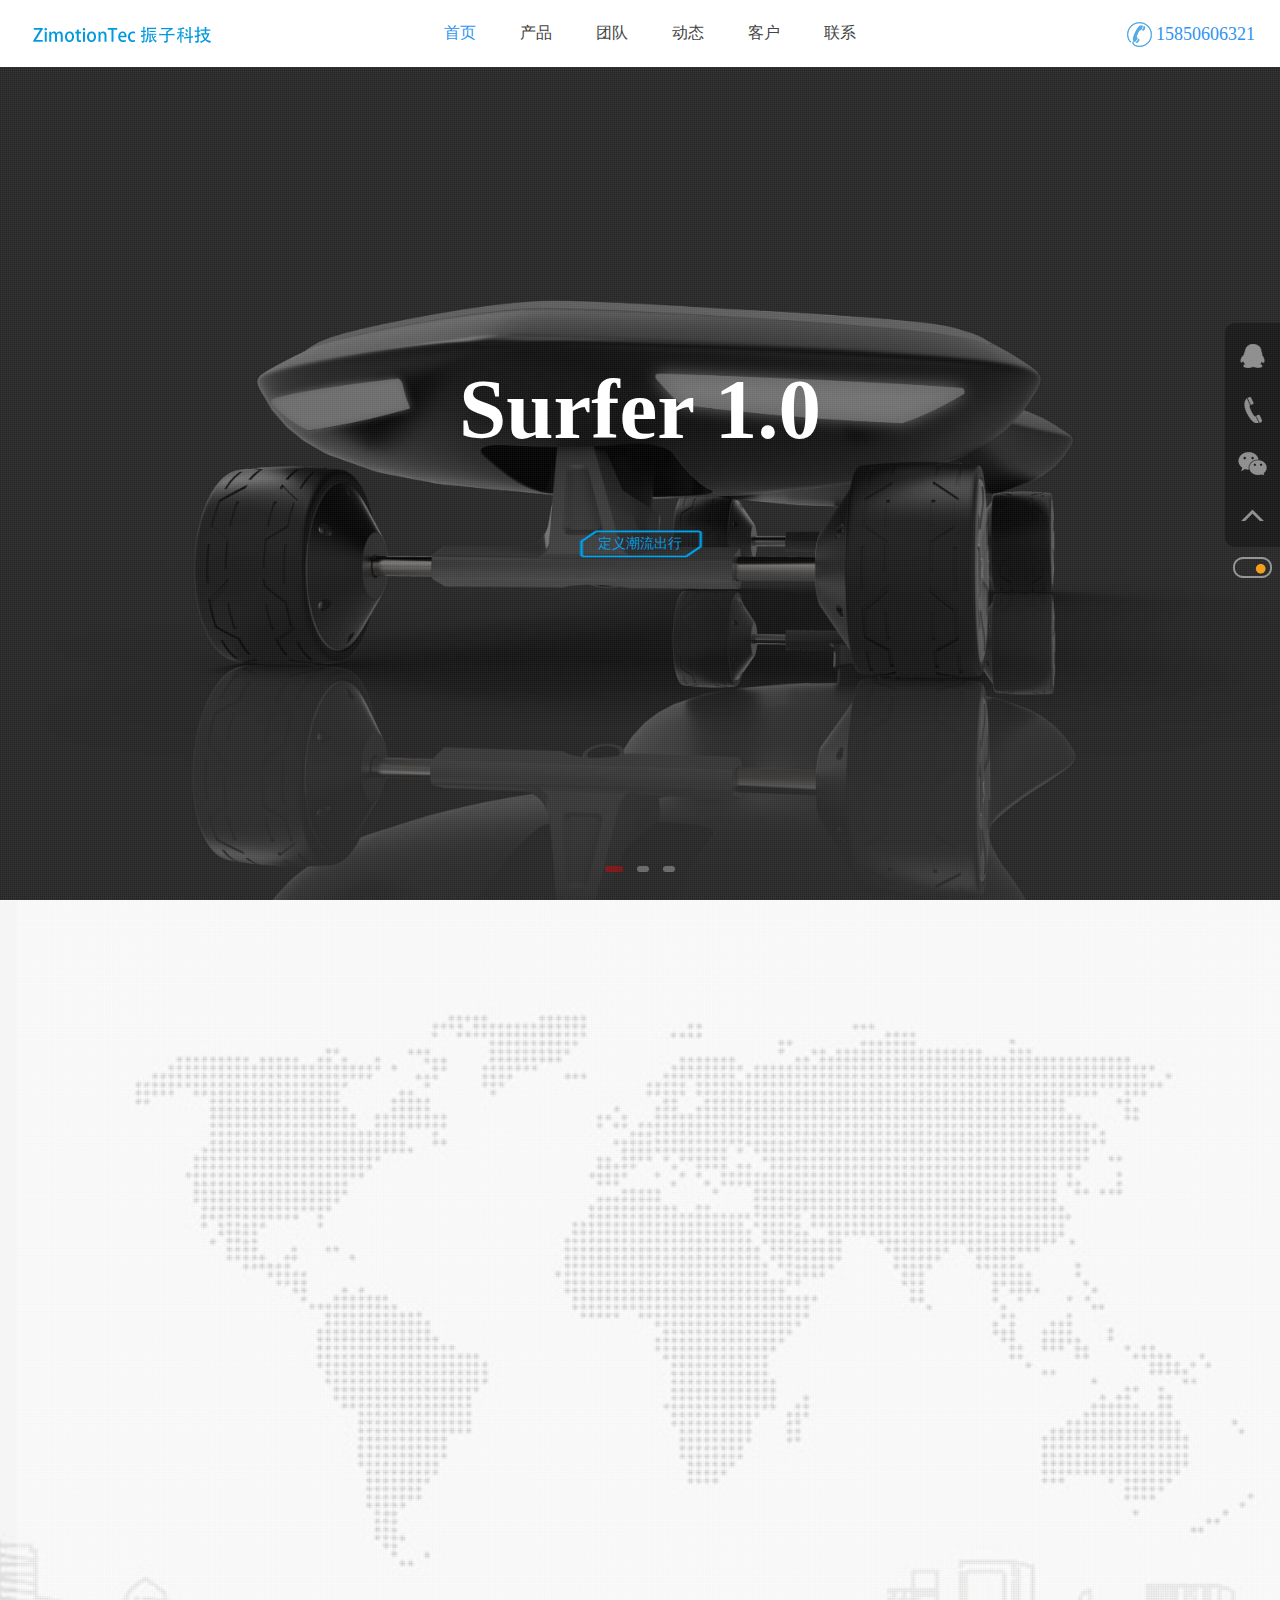
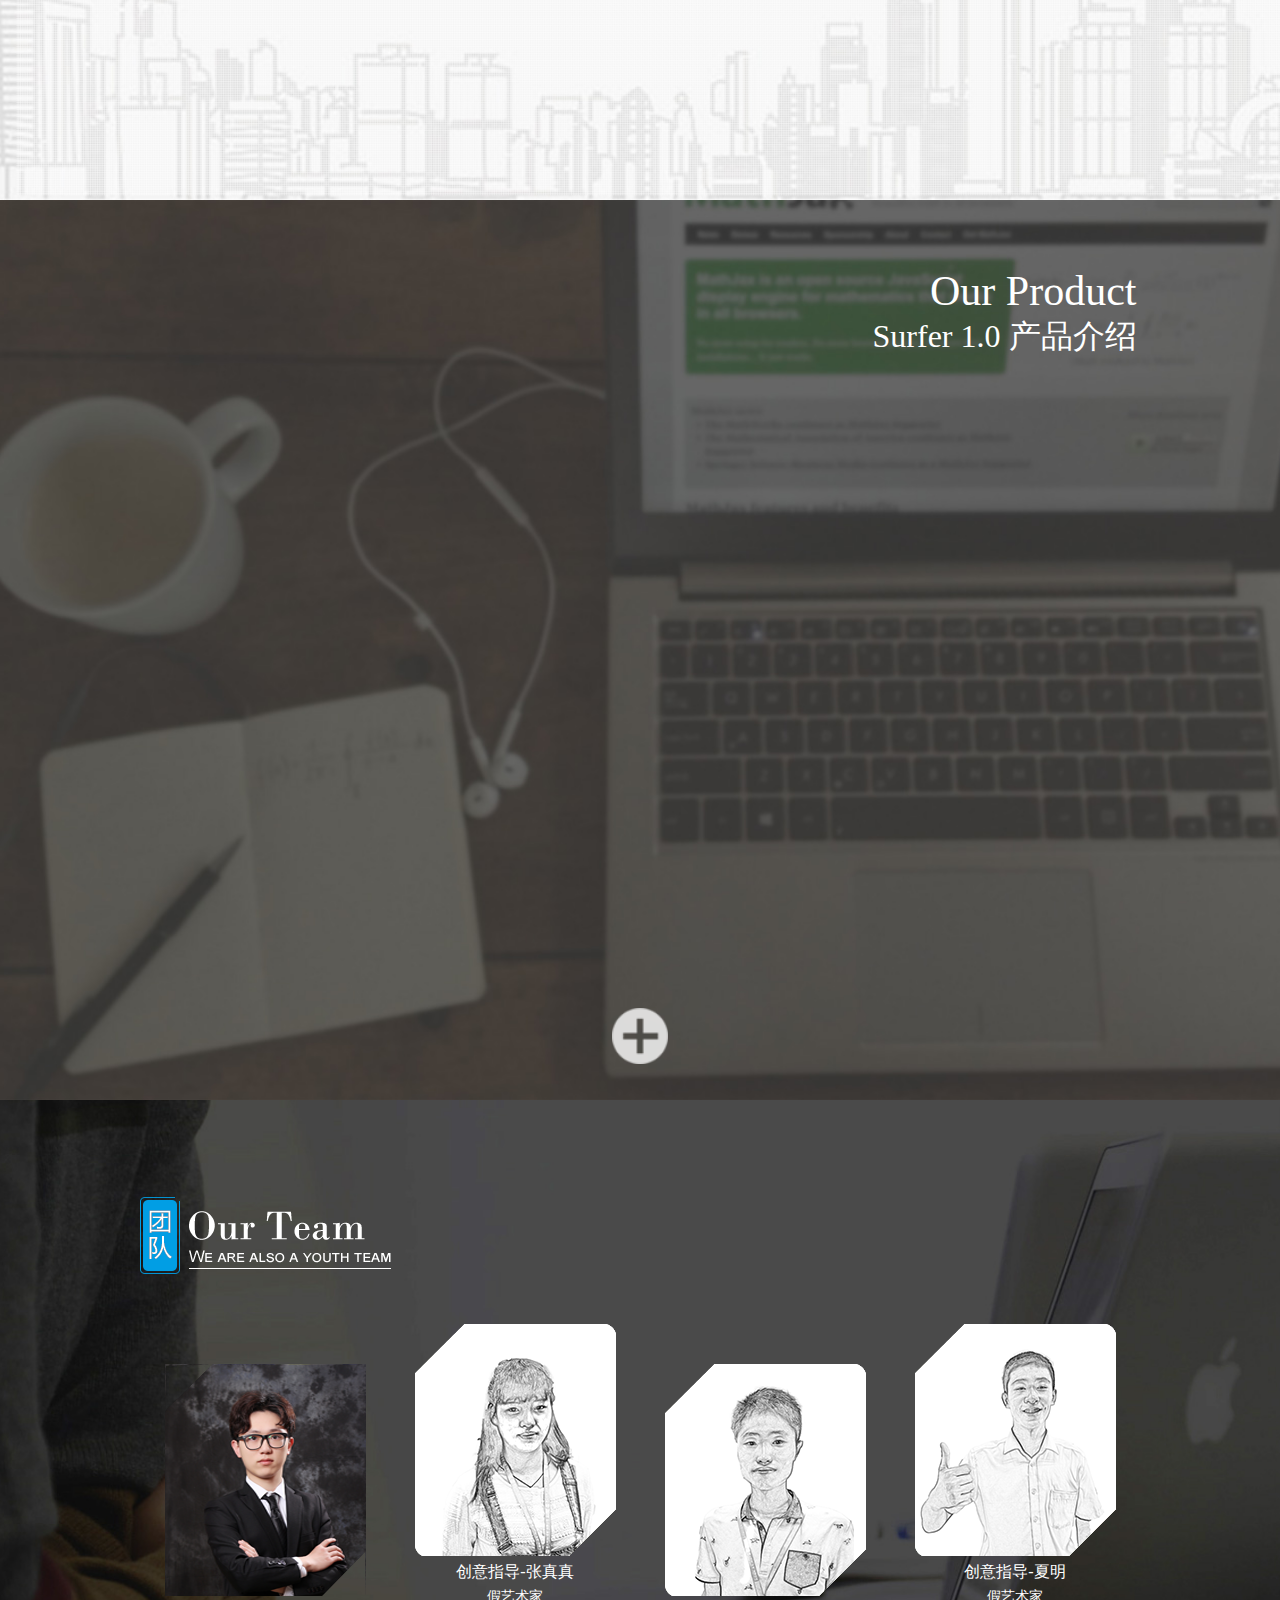
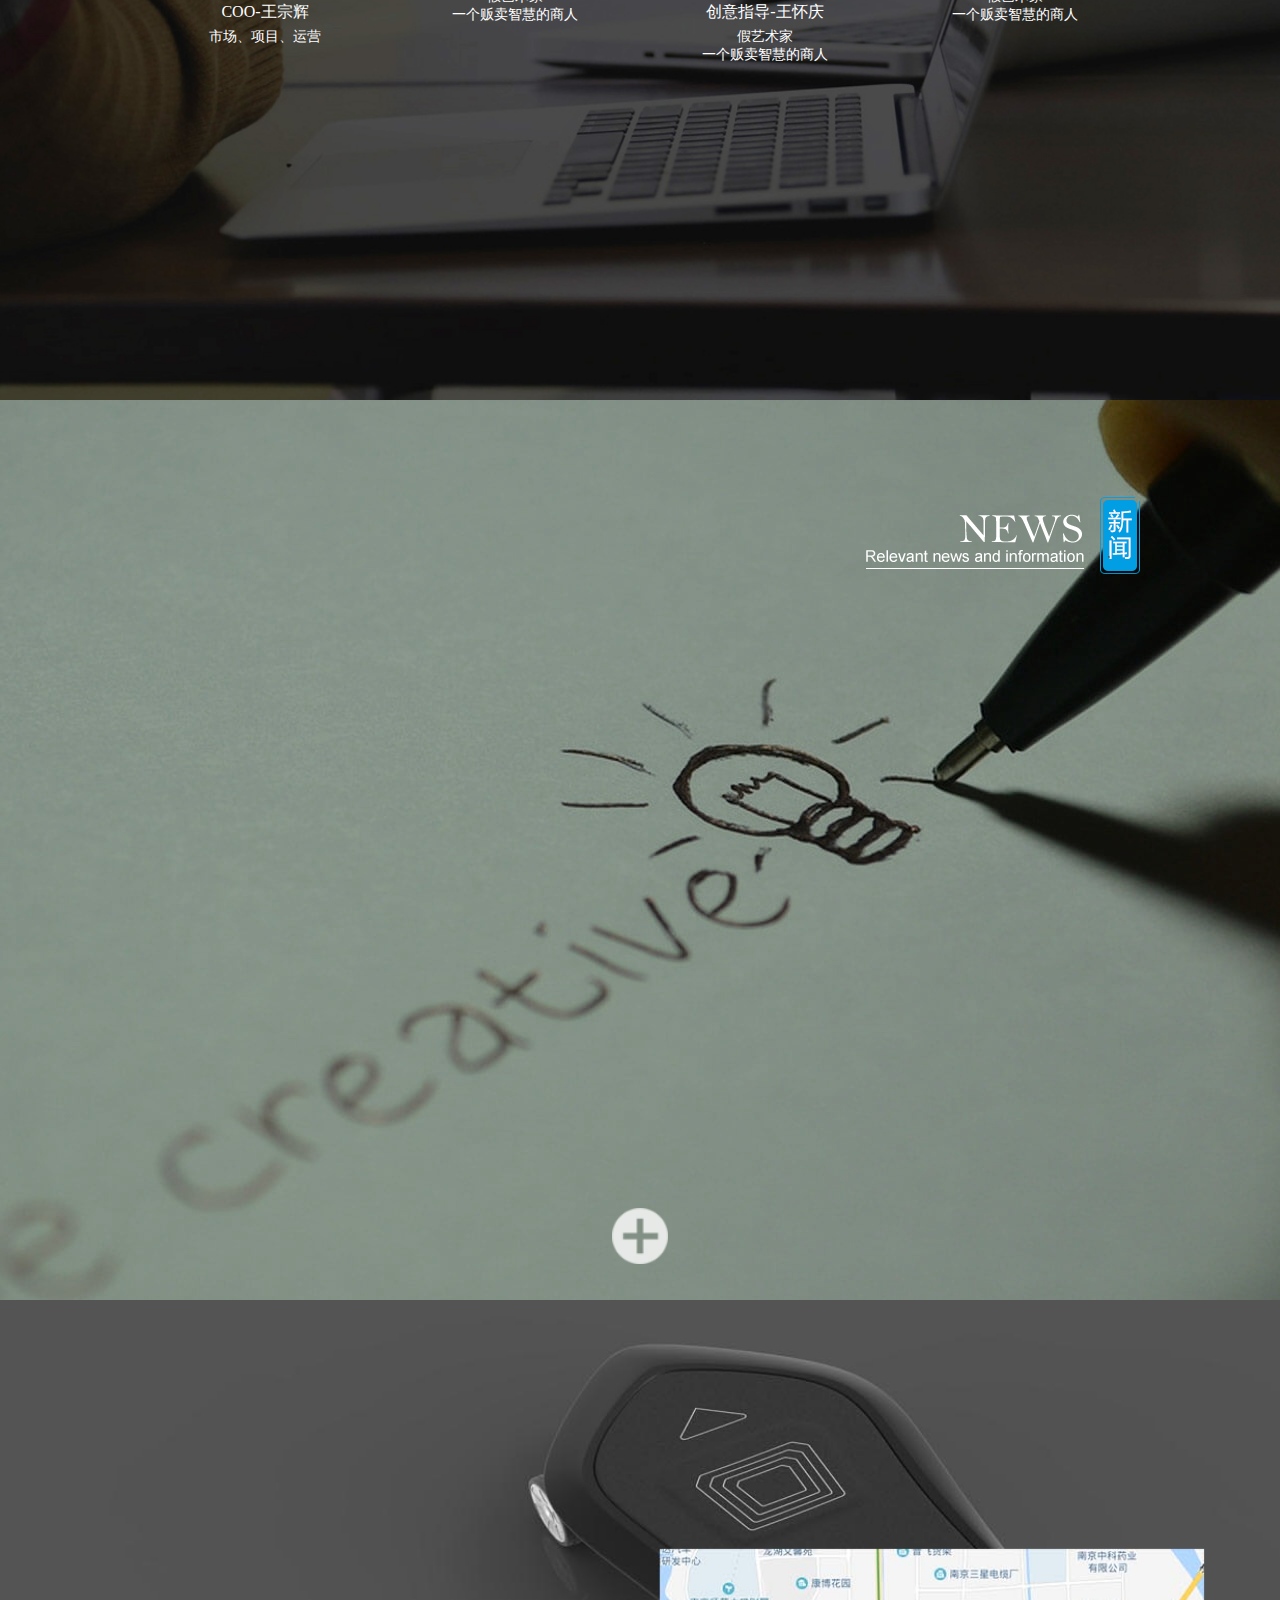
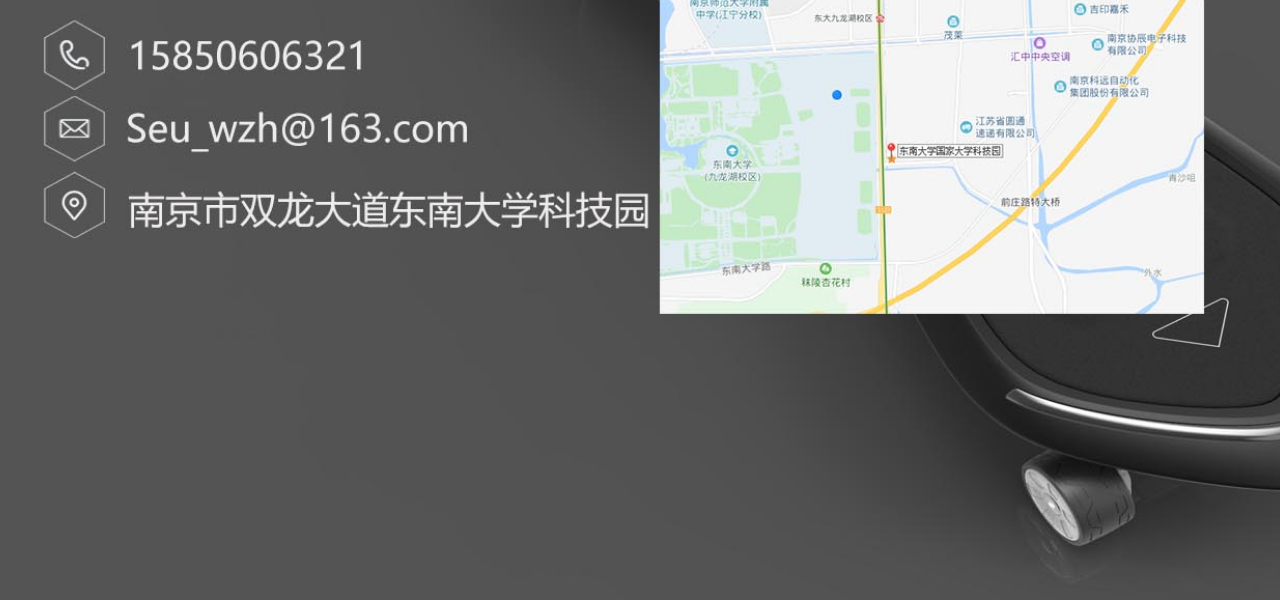
<file: 振子科技-官网/index.html>
﻿<!DOCTYPE html PUBLIC "-//W3C//DTD XHTML 1.0 Transitional//EN" "https://www.zimotiontec.cn/zimotion">
<html xmlns="https://www.zimotiontec.cn/zimotion">


<head>
<meta http-equiv="Content-Type" content="text/html; charset=utf-8" />
<meta name="viewport" content="width=device-width, initial-scale=1.0">
<title>南京振子智能科技-定义潮流出行</title>
<meta name="keywords" content="" />
<meta name="description" content="">
<link href="css/css.css" rel="stylesheet" type="text/css" />
<script src="js/jquery-1.8.2.min.js"></script>
<script src="js/switch.js"></script>
<script src="js/js.js"></script>
<style>
  html{overflow: hidden;}
</style>
</head>



<body>
<!-- <div class="fixed_r">
  <ul>
    <li></li>
    <li></li>
    <li></li>
    <li></li>
    <li></li>
    <li></li>
    <li></li>
  </ul>
</div> -->
<div class="head">
        <a href="index.html" class="logo">
            <img src="./images/logob.png" alt=" "/>
        </a>

        <ul>
            <li><a href="index.html" class="active">首页<br /><span>首页</span></a></li>
            <li class="nav_num2"><a>产品<br /><span>产品</span></a></li>
            <li class="nav_num4"><a>团队<br /><span>团队</span></a></li>
            <li class="nav_num3"><a>动态<br /><span>动态</span></a></li>
            <li class="nav_num5"><a>客户<br /><span>客户</span></a></li>
            <li class="nav_num6"><a>联系<br /><span>联系</span></a></li>
        </ul>

        <div class="hotline">
            <img src="./images/telb.png" alt="" />
            <span>15850606321</span>
        </div>

        <div class="xiangying_nav"></div>

</div>




<script>
  $('.head ul li a').hover(function(){
    $(this).stop().animate({'margin-top':'-30px'},200)
  },function(){
    $(this).stop().animate({'margin-top':'0px'},200)
  })
</script>



      <div class="header">
          <a href="index.html" class="logo">
              <img src="./images/logow.png" alt=" "/>
          </a>
          <ul>
              <li><a href="index.html" class="active">首页<br /><span>首页</span></a></li>
              <li class="nav_num2"><a>产品<br /><span>产品</span></a></li>
              <li class="nav_num4"><a>团队<br /><span>团队</span></a></li>
              <li class="nav_num3"><a>动态<br /><span>动态</span></a></li>
              <li class="nav_num5"><a>客户<br /><span>客户</span></a></li>
              <li class="nav_num6"><a>联系<br /><span>联系</span></a></li>
          </ul>
          <div class="hotline">
              <img src="./images/telw.png" alt="" />
              <span>15850606321</span>
          </div>
          <div class="xiangying_nav"></div>
      </div>

      <script>
        $(function(){
          $('.xiangying_nav').toggle(
              function(){
                $('.head ul,.header ul').css('right','0')
              },
              function(){
                $('.head ul,.header ul').css('right','-67px')
              }
            )
        })
        $('.header ul li a').hover(function(){
          $(this).stop().animate({'margin-top':'-30px'},200)
        },function(){
          $(this).stop().animate({'margin-top':'0px'},200)
        })
      </script>


<div class="num_box">
  <div class="num" id="num_0">
    <div class="mask">
      <div id="slideBox" class="slideBox">
        <div class="hd">
          <ul><li></li><li></li><li></li></ul>
        </div>
        <div class="bd">
          <ul>

            <li class="banner1">
              <div class="fangan" id="a3">
                <hgroup>
                  <h2><span>Surfer 1.0</span></h2>
                  <h5><a href="list-case.html">定义潮流出行</a></h5>
                </hgroup>
              </div>
            </li>

            <li>
              <div>
                <div class="fengxian" id="a1">
                  <div>
                    <img src="./images/fengxian.png" alt="" />
                    <hgroup>
                      <h3>Surfer1.0</h3>
                      <h2>智能、轻量、安全、设计感</h2>
                      <h4>Robotic Define Future</h4>
                    </hgroup>
                  </div>
                </div>
              </div>
            </li>

            <li class="banner3">
              <div class="six" id="a2">
                <div>
                  <img src="./images/six2.png" alt="" class="sixb" />
                  <img src="./images/six1.png" alt="" class="sixa" />
                  <hgroup>
                    <h3>全方位服务<br />灵活掌握项目进程</h3>
                    <h2>6对1</h2>
                    <h4>环绕形团队 专业图文上传<br />Six To One Service &amp; Upload Data
</h4>
                  </hgroup>
                </div>
              </div>
              <div class="another">

              </div>
            </li>

          </ul>
        </div>
      </div>
      <script src="js/jquery.SuperSlide.2.1.1.js"></script>
      <script type="text/javascript">
        // 轮播
        $(".slideBox").slide({mainCell:".bd ul",effect:"leftLoop",
          startFun:function(i,c){
          del();
          switch(i){
                case 0:
                    $(".banner1 #a3").addClass('animation3');
                    break;
                case 1:
                    $("#a1").addClass('animation1');
                    break;
                case 2:
                    $(".banner3 #a2").addClass('animation2');
                    $(".banner3 .another").addClass('animation2_1');
                    break;
                default:break;
              }
          }
        });
      </script>
      <script src="./js/jquery.easing.min.js" type="text/javascript"></script>
      <script src="js/banner-1.js"></script>
    </div>
  </div>


  <div class="num" id="num_1">
    <div class="server">
        <ul class="server_ul">
            <li>
                <div class="server_cont">
                    <div class="server_img server_img1">
                        <img src="./images/diannao1.png" alt="" class="sho"/>
                        <img src="./images/diannao.png" alt="" class="hid"/>
                    </div>
                    <p>AI算法</p>
                    <div class="server_intro">
                        持续性机器学习，熟悉使用者习惯。
                        模式识别，识别各种路况。
                        闭环速度调节，稳定行驶。

                    </div>
                </div>
                <div class="server_mask">
                  <div class="server_mask_div"></div>
                </div>
            </li>
            <li>
                <div class="server_cont">
                    <div class="server_img server_img2">
                        <img src="./images/weixin.png" alt=""  class="sho"/>
                        <img src="./images/weixin1.png" alt="" class="hid"/>
                    </div>
                    <p>重力体感控制</p>
                    <div class="server_intro">
                        摒弃传统遥控器，用户前后脚在滑板表面宽大的有效传感区域内，可以采用自己最舒适的站立习惯。身体轻微前倾可控制滑板向前加速，轻微向后回归至直立状态即可减速。
                    </div>
                </div>
                <div class="server_mask">
                  <div class="server_mask_div"></div>
                </div>
            </li>
            <li>
                <div class="server_cont">
                    <div class="server_img server_img3">
                        <img src="./images/pingban.png" alt=""  class="sho"/>
                        <img src="./images/pingban1.png" alt="" class="hid"/>
                    </div>
                    <p>第一代SPA系统</p>
                    <div class="server_intro">
                        借助压力、陀螺仪传感器数据，通过机器学习技术对包块柏油路、砖石路、水泥路等十余种路面条件在1s内实现分辨，自动调整动力输出模型。
                    </div>
                </div>
                <div class="server_mask">
                  <div class="server_mask_div"></div>
                </div>
            </li>
            <li>
                <div class="server_cont">
                    <div class="server_img">
                        <img src="./images/dp.png" alt=""  class="sho"/>
                        <img src="./images/dp1.png" alt="" class="hid"/>
                    </div>
                    <p>差速转向辅助系统</p>
                    <div class="server_intro">
                        两轮动力滑板转向只能依靠身体倾斜、脚踩用力做到。通过对用户转向意图的识别，结合当前时速，通过后两动力轮的差速调节
                    </div>
                </div>
                <div class="server_mask">
                  <div class="server_mask_div"></div>
                </div>
            </li>
            <li>
                <div class="server_cont">
                    <div class="server_img">
                        <img src="./images/vip.png" alt=""  class="sho"/>
                        <img src="./images/vip1.png" alt="" class="hid"/>
                    </div>
                    <p>其他配件</p>
                    <div class="server_intro">
                        app智能互联，FOTA升级，蓝牙锁，手机蓝牙遥控器控制，社区用户在线玩法
                    </div>
                </div>
                <div class="server_mask">
                  <div class="server_mask_div"></div>
                </div>
            </li>
        </ul>
    </div>
  </div>

  <script>
    $('.server ul li').hover(function(){
        $(this).find('.server_mask').stop().animate({height:'100%'},'slow')
    },function(){
        $(this).find('.server_mask').stop().animate({height:'0%'})
    })
  </script>

  <div class="num" id="num_2">

    <div class="case">
        <div class="case-top width_1000">
            <div class="case-top-left">
                <p class="case-top-left-top">Our Product</p>
                <p class="case-top-left-bottom">Surfer 1.0 产品介绍</p>
            </div>
            <div class="case-top-right">
                <!--<span></span><sup>+</sup>-->
            </div>
        </div>


        <div class="case_ul_wrap">

        <ul class="case_ul">
            <li>
                <a href="">
                    <div class="show">
                        <img src="./images/icons.png" alt="" />
                    </div>
                    <img src="./images/case01.jpg" alt="" />
                    <div class="auto">
                        <h4>悬挂式碳纤维面板</h4>
                        <span>承重200kg+，IP5级防水</span>
                        <div class="auto_mask"></div>
                    </div>
                </a>
            </li>
        </ul>

        <ul class="case_ul">
            <li>
                <a href="">
                    <div class="show">
                        <img src="./images/icons.png" alt="" />
                    </div>
                    <img src="./images/case02.jpg" alt="" />
                    <div class="auto">
                        <h4>第一代SPA系统</h4>
                        <span>十余种路面1s内实现分辨，自动调整动力输出模型</span>
                        <div class="auto_mask"></div>
                    </div>
                </a>
            </li>
        </ul>

        <ul class="case_ul">
            <li>
                <a href="">
                    <div class="show">
                        <img src="./images/icons.png" alt="" />
                    </div>
                    <img src="./images/case03.jpg" alt="" />
                    <div class="auto">
                        <h4>差速转向辅助系统</h4>
                        <span>用户转向意图的识别，结合时速，动力轮的差速调节</span>
                        <div class="auto_mask"></div>
                    </div>
                </a>
            </li>
        </ul>

        </div>


        <div class="teachshow xiangying_anli">
          <div id="teach" class="mr_frbox1">
            <img class="mr_frBtnL prev" src="./images/prev.png">

            <div class="mr_frUl1">
              <ul>
                <li>
                    <a href="">
                        <div class="show">
                            <img src="./images/icons.png" alt="" />
                        </div>
                        <img src="./images/case03.jpg" alt="" />
                        <div class="auto">
                            <h4>鄂尔多斯双丰羊毛</h4>
                            <span>上市公司、官方网站、欧美风格</span>
                            <div class="auto_mask"></div>
                        </div>
                    </a>
                </li>

                <li>
                    <a href="">
                        <div class="show">
                            <img src="./images/icons.png" alt="" />
                        </div>
                        <img src="./images/case01.jpg" alt="" />
                        <div class="auto">
                            <h4>鄂尔多斯双丰羊毛</h4>
                            <span>上市公司、官方网站、欧美风格</span>
                            <div class="auto_mask"></div>
                        </div>
                    </a>
                </li>

                <li>
                    <a href="">
                        <div class="show">
                            <img src="./images/icons.png" alt="" />
                        </div>
                        <img src="./images/case02.jpg" alt="" />
                        <div class="auto">
                            <h4>鄂尔多斯双丰羊毛</h4>
                            <span>上市公司、官方网站、欧美风格</span>
                            <div class="auto_mask"></div>
                        </div>
                    </a>
                </li>

              </ul>
              </div>



              <img class="mr_frBtnR next" src="./images/next.png">
          </div>
        </div>

        <script language="javascript">
          jQuery(".mr_frbox1").slide({titCell:"",mainCell:".mr_frUl1 ul",autoPage:true,effect:"leftLoop",autoPlay:true,vis:1});
        </script>

        <div class="case-bottm"><a href="list-case.html" style="display:block;width:100%;height:100%;"></a></div>

    </div>
  </div>



  <div class="num" id="num_3">
    <div class="team width_1000">
        <div class="title team-title">
            <img src="./images/team.png" alt="" />
        </div>
    </div>
    <div class="teachshow">
      <div id="teach" class="mr_frbox">
        <img class="mr_frBtnL prev" src="./images/prev.png">
        <div class="mr_frUl">
          <ul>
            <li>
              <a href="#">
                  <img src="./images/lc1.png" />
                  <img src="./images/lc.png" />
              </a>
              <div>
                <h4>COO-王宗辉</h4>
                <p>市场、项目、运营</p>
              </div>
            </li>
            <li>
              <a href="#">
                  <img src="./images/zzz1.png" />
                  <img src="./images/zzz.png" />
              </a>
              <div>
                <h4>创意指导-张真真</h4>
                <p>假艺术家<br />一个贩卖智慧的商人</p>
              </div>
            </li>
            <li>
              <a href="#">
                  <img src="./images/whq1.png" />
                  <img src="./images/whq.png" />
              </a>
              <div>
                <h4>创意指导-王怀庆</h4>
                <p>假艺术家<br />一个贩卖智慧的商人</p>
              </div>
            </li>
            <li>
              <a href="#">
                  <img src="./images/xm1.png" />
                  <img src="./images/xm.png" />
              </a>
              <div>
                <h4>创意指导-夏明</h4>
                <p>假艺术家<br />一个贩卖智慧的商人</p>
              </div>
            </li>

          </ul>
          </div>
          <img class="mr_frBtnR next" src="./images/next.png">
      </div>
    </div>
  </div>

  <script language="javascript">
    jQuery(".mr_frbox").slide({titCell:"",mainCell:".mr_frUl ul",autoPage:true,effect:"leftLoop",autoPlay:true,vis:4});
  </script>






  <div class="num" id="num_4">
    <div class="news">
        <div class="news-cont width_1000">
            <div class="title news-title" >
                <img src="./images/news.png" alt=""/>
            </div>
        </div>
        <div class="news-list">
            <a href="list-news.html">
              <img src="./images/news1.jpg" alt="" />
              <div>
                <span>ZimoT</span>
                <p> </p>
              </div>
            </a>
            <a href="list-news.html">
              <img src="./images/news2.jpg" alt="" />
              <div>
                <span>ZimoT</span>
                <p> </p>
              </div>
            </a>
            <a href="list-news.html">
              <img src="./images/news3.jpg" alt="" />
              <div>
                <span>ZimoT</span>
                <p> </p>
              </div>
            </a>
            <a href="list-news.html">
              <img src="./images/news4.jpg" alt="" />
              <div>
                <span>ZimoT</span>
                <p> </p>
              </div>
            </a>
            <a href="list-news.html">
              <img src="./images/news5.jpg" alt="" />
              <div>
                <span>ZimoT</span>
                <p> </p>
              </div>
            </a>
        </div>
        <div class="case-bottm"><a href="list-news.html" style="display:block;width:100%;height:100%;"></a></div>
    </div>
  </div>



  <div class="num" id="num_6">
    <div class="cust">
        <div class="cont-cont width_1000">

        </div>
    </div>
  </div>











<!-- 联系侧拉 -->
<div class="xuanfu rel">
    <div class="xf_top">
    <div class="xf_top_k rel" onclick="javascript:window.open('http://wpa.qq.com/msgrd?v=3&uin=690801653&site=qq&menu=yes','_blank')">
            <img src="./images/xftb1.png" height="26" width="29" class="xftb db auto abs trans_fast">
            <div class="xf_top_k_nr abs">
                <div class="xf_top_k1">
                    <div class="xf_topknrr abs xf_nr1">
                        <a href="http://wpa.qq.com/msgrd?v=3&uin=690801653&site=qq&menu=yes" target="_blank">在线咨询</a>
                    </div>
                </div>
            </div>
        </div>
        <div class="xf_top_k rel">
            <img src="./images/xftb2.png" height="26" width="29" class="xftb db auto abs trans_fast">
            <div class="xf_top_k_nr abs">
                <div class="xf_top_k1">
                    <div class="xf_topknrr abs xf_nr2">
                        158-5060-6321
                    </div>
                </div>
            </div>
        </div>
        <div class="xf_top_k rel">
            <img src="./images/xftb3.png" height="26" width="29" class="xftb db auto abs trans_fast">
            <div class="xf_top_k_nr abs">
                <div class="xf_top_k1 xf_nr3">

                    <div class="xf_topknrr abs xf_nr3">
                        <img src="./images/ewm.png" height="96" width="96" class="abs xf_ewm">
                    </div>
                </div>
            </div>
        </div>
        <div class="xf_top_k rel">
            <img src="./images/xftb4.png" height="26" width="29" class="xftb db auto abs trans_fast">
            <div class="xf_top_k_nr abs">
                <div class="xf_top_k1">
                    <div class="xf_topknrr abs xf_nr1">
                        <span class="fhtop">返回顶部</span>
                    </div>
                </div>
            </div>
        </div>
    </div>
    <div class="xf_bot abs">
        <div>
            <div class="abs trans_fast"></div>
        </div>
    </div>
</div>






</div>
<input type="hidden" value="0" class="ddw">
<input type="hidden" value="0" class="ddw2">
<script type="text/javascript" src="js/scroll.js" ></script>
<script type="text/javascript" src="js/jquery.mousewheel.js" ></script>
<script src="http://s96.cnzz.com/z_stat.php?id=1000178010&web_id=1000178010" language="JavaScript"></script>
</body>
</html>
</file>
<file: 振子科技-官网/css/css.css>
﻿@charset "utf-8";
/* CSS Document */
html { }
html, body, div, dl, dt, dd, ul, ol, li, h1, h2, h3, h4, h5, h6, pre, form, fieldset, input, textarea, p, blockquote, th, td { margin: 0; padding: 0; }
body { font-family: "微软雅黑"; font-size: 14px; color: #000000; word-wrap: break-word; behavior: url("csshover.htc");-webkit-font-smoothing:antialiased;}
button, input, select, textarea { font: 14px/1.5 Arial, "宋体", Helvetica, Verdana, sans-serif; word-wrap: break-word; color: #565756; }
ul, li { list-style: none; margin: 0; padding: 0; }
h1, h2, h3, h4, h5, h6 { font-weight: normal; font-size: 100%; }
img { border: none; border: 0; vertical-align: middle; }
a { text-decoration: none; outline: none; }
p { margin: 0; padding: 0; }
input, select, textarea { vertical-align: middle; *font-size:100%;
}
input { margin: 0; outline: none; padding: 0; }
input::-ms-clear {
display:none;
}
.width_1000{width:1000px;margin:0 auto;}
.width_1200{width:1200px;margin:0 auto;}
.clearfix:after { content: "."; display: block; height: 0; clear: both; visibility: hidden; }
.clearfix { *zoom:1}
.ddw { position: absolute; left: 0; top: 0; color: #000; font-size: 16px; z-index: 9999; }
.ddw2 { position: absolute; left: 20px; top: 0; color: #000; font-size: 16px; z-index: 9999; }
.num_box { position: relative; }
.num { color: #fff; width: 100%; text-align: center; position: relative; overflow: hidden;}
.mask{background: rgba(0,0,0,0.5);width:100%;height:100%}
#num_0 { background: url(../images/libg2.jpg) no-repeat center #000; background-size: cover; }
#num_1 { background: url(../images/nut.jpg) no-repeat center; background-size: cover; }
#num_2 { background: url(../images/num3_bg.jpg) no-repeat center #000; background-size: cover; }
#num_3 { background: url(../images/num4_bg.jpg) no-repeat center #000; background-size: cover; }
#num_4 { background: url(../images/num5_bg.jpg) no-repeat center #000; background-size: cover; }
#num_5 { background: url(../images/num6_bg.jpg) no-repeat center #000; background-size: cover; }
#num_6 { background: url(../images/num7_bg.jpg) no-repeat center #000; background-size: cover; }
.fixed_r { position: absolute; left: 10px; top: 200px; z-index: 999; }
.fixed_r li { width: 10px; height: 10px;border-radius: 10px;margin:10px 0;border:2px solid #fff;cursor: pointer; }
.fixed_r li.on { background:#C00; color: #fff; }
#num_2>div,#num_3>div,#num_4>div,#num_5>div,#num_6>div{padding-top: 67px}


/*第一屏*/
.hlogo{position: absolute;width:604px;height:520px;left:50%;margin-left: -302px;top:50%;margin-top:-260px;background: url(../images/banner1.png) no-repeat center;transform:scale(0);}
.pl{position: absolute;width:604px;height:520px;left:50%;margin-left: -302px;top:50%;margin-top:-260px;background: url(../images/banner1.png) no-repeat center;animation: bannerlogo 2s ease-in}
.pl hgroup{padding-top: 160px;}
.pl h3{font-size: 64px;color: #019ee4}
.pl h2{font-size: 48px;color: #ffffff}
.pl h4{font-size: 28px;color: #ffffff}
.pl h5 a{font-size: 14px;color: #019ee4;background: url(../images/banner1_h5.png) no-repeat center;display: block;line-height: 28px;margin-top: 72px;}
@keyframes bannerlogo{
	0%{transform:scale(0);}
	40%{transform:scale(1.1);}
	50%{transform:scale(.9);}
	60%{transform:scale(1);}
	70%{transform:scale(.9);}
	80%{transform:scale(1);}
	90%{transform:scale(.95);}
	100%{transform:scale(1);}
}

/*第二屏*/
.fengxian{margin:140px auto;width:590px;height:532px;position: absolute;left:50%;top:50%;margin-left: -295px;margin-top: -266px}
.fengxian>div{position: relative;}
.fengxian img{position:absolute;left:95px;top:60px;width:400px;height:auto;}
.fengxian hgroup{padding-top: 150px}
.fengxian hgroup h3{font-size: 48px;color:#019ee4;font-weight:600}
.fengxian hgroup h2{font-size: 44px;color: #fff;line-height: 84px}
.fengxian hgroup h4{font-size: 28px;color: #fff}

/*第三屏*/
.six{margin:100px auto;width:476px;height:476px;position: absolute;/*left:50%;*/top:50%;margin-left:-238px;margin-top:-238px;}
.six>div{position: relative;}
.six img.sixb{position: absolute;z-index: 1;width:100%;left:0;top:0;}
.six img.sixa{position: absolute;z-index: 2;width:100%;left:0;top:0;}
.six hgroup{padding-top: 80px;position: relative;z-index: 3}
.six h3{font-size: 32px;color: #6e6e6e}
.six h2{font-size: 98px;color: #019ee4}
.six h4{font-size: 22px;color: #424242}

.another{position: absolute;top:0;width:50%;height:100%;background: rgba(0,0,0,0.3);}
.animation2_1{animation:animation2_1 .5s .2s linear both;position: absolute;top:0;width:50%;height:100%;background: rgba(0,0,0,0.3);}

@keyframes animation2_1{
	0%{right:-50%;}
	100%{right:0%;}
}


/*第四屏*/
.fangan{position: absolute;width:100%;height:310px;top:50%;margin-top: -90px;}
.fangan h3{font-size: 32px;color: #cbcbcb}
.fangan h2{font-size: 85px;color: #ffffff; font-weight:600}
.fangan h4{font-size: 32px;color: #ffffff}
.fangan h5 a{font-size: 14px;color: #019ee4;background: url(../images/banner1_h5.png) no-repeat center;display: block;line-height: 28px;margin-top: 72px;}




.head,.header{font-size: 16px;line-height:30px;height:67px;background: #fff;color:#444444;position: absolute;width:100%;z-index: 22}
.header{background: url(../images/hnav.png) repeat;color:#fff;display: none;}
.head ul,.header ul{overflow: hidden;text-align: center;margin-top: 18px;}
.head ul li,.header ul li{margin:0 20px;display: inline-block;font-size: 0;height:30px;overflow: hidden;}
.head ul li:last-child,.header ul li:last-child{margin-right: 0}
.head ul li a,.header ul li a{display: block;color:inherit;font-size: 16px;cursor: pointer;}
.head ul li a.active,.head ul li a:hover,.header ul li a.active,.header ul li a:hover{color:#2d93f0;}
.logo{position:absolute;width:230px;display: block;top: 25px;text-align: left;left: 25px;}
.hotline{position:absolute;width:200px;line-height: 65px;text-align: right;right: 25px;top: 0px;}
.hotline img{vertical-align: middle;}
.hotline span{vertical-align: middle;font-size: 18px;color: #2d93f0;}
.header .hotline span{color: #fff;}
.xiangying_nav{display: none;width:24px;height:24px;background: url(../images/fk.png) no-repeat left top;position: absolute;right:26px;top:25px;}




.server{height:100%;background: url(../images/nutt.png) no-repeat left top/cover;}
.server ul{height:100%;}
.server ul li{float:left;height:100%;color:#fff;text-align: center;width:20%;box-sizing: border-box;padding:0 2%;color:#009ee4;position: relative;}
.server_mask{position: absolute;width:100%;left:0;bottom:0;background: rgba(43,143,241,0.8);z-index: -1}
.server_mask_div{position: relative;width:100%;height:100%;overflow: hidden;}
.server ul li>img{position: absolute;left: 0;right:0;margin:auto;width:80%;bottom:-100%;transition: bottom 1s .2s;}
.server ul li:hover>img{bottom:0;}
.server ul li.active,.server ul li:hover{color:#fff;transition:color 1s;}


.server ul li.active .server_img,.server ul li:hover .server_img{border-color: #fff;top:-60px;}
.server ul li:hover .server_cont>p{top:-60px;}
.server ul li:hover .server_cont .server_intro{opacity: 1;bottom:40px;}
.server_cont{position: relative;top: 40%;}
.server_cont .server_img{border-radius:100%; border:2px solid #009ee4;width:130px;height:130px;margin:0 auto;position: relative;top:0;transition:border-color 1s,top .5s;}
.server_cont .server_img img{width:90px;height:80px;margin-top: 28px;position: relative;}
.server_cont>p{padding: 15px 0 25px 0;font-size: 16px;transition: top .5s;position: relative;top:0;}
.server_cont .server_intro{line-height: 24px;transition: all .8s .2s;opacity: 0;color:#fff;position: relative;bottom:-150px;}
.server ul li .hid{display: none}
.server ul li:hover .sho{display: none}
.server ul li:hover .hid{display: inline-block;animation:plays 1s .5s linear infinite both;position: relative;}

@keyframes plays{
	0%{bottom:0;}
	60%{bottom:10px;}
	100%{bottom: 0px;}

}


.server_ul li:nth-of-type(1){transform:translate(-400px,0px);opacity: 0;transition: transform .5s ease,opacity 1.5s ease;}
.server_ul li:nth-of-type(2){transform:translate(-200px,0px);opacity: 0;transition: transform .5s ease,opacity 1.5s ease;}
.server_ul li:nth-of-type(3){transform:translateY(-200px);transition:transform .5s ease;opacity: 0;opacity 1.5s ease;}
.server_ul li:nth-of-type(4){transform:translate(200px,0px);opacity: 0;transition: transform .5s ease,opacity 1.5s ease;}
.server_ul li:nth-of-type(5){transform:translate(400px,0px);opacity: 0;transition: transform .5s ease,opacity 1.5s ease;}

.server_ul_hover li:nth-of-type(1){transform:translate(0,0);opacity: 1;transition: transform 1s ease,opacity 1.5s ease;}
.server_ul_hover li:nth-of-type(2){transform:translate(0,0);opacity: 1;transition: transform .5s ease,opacity 1.5s ease;}
.server_ul_hover li:nth-of-type(3){transform:translateY(0px);transition:transform 1s ease;opacity: 1;opacity 1.5s ease;}
.server_ul_hover li:nth-of-type(4){transform:translate(0,0);opacity: 1;transition: transform .5s ease,opacity 1.5s ease;}
.server_ul_hover li:nth-of-type(5){transform:translate(0,0);opacity: 1;transition: transform 1s ease,opacity 1.5s ease;}




.case{text-align: center;}
.case-top{text-align: right;}
.case-top-left{display: inline-block;}
.case-top-left-top{font-size: 42px;}
.case-top-left-middle{font-size: 14px;}
.case-top-left-bottom{font-size: 32px;}
.case-top-right{display: inline-block;font-size: 160px;color:#337eeb;}
.case-top-right sup{position: relative;top: -30px}
.case_ul_wrap{position: absolute;width:100%;left:0;bottom: 17%}
.case ul{display: inline-block;perspective: 1000px;margin:0 10px;}
.cases ul{display: block;perspective: 1000px;max-width: none;margin:0;}
.case ul li{display: inline-block;text-align: left;background: #fff;width:100%;}
.case ul.case_ul li{transform:translateY(200px) translateZ(-500px) rotateX(90deg);opacity: 0;transition: transform 1s ease,opacity 1.5s ease;}
.case ul.case_ul_hover li{perspective:100px;transform:translateY(0px) translateZ(0px) rotateX(0deg);opacity: 1;transition: transform 1s ease,opacity 1.5s ease;}

.case ul li a{position: relative;display: block;overflow: hidden;width:340px;margin:0;}
.case ul li a div.show{transition:all .3s ease-in-out;width:100%;height:200px;text-align: center;background: rgba(0,0,0,0.8);position: absolute;left: 0;top:0;margin-top:-100%;}
.case ul li a>img{width:340px;height:200px;}
.case ul li:hover div.show{margin-top:0;}
.case ul li:hover div.show img{margin:78px auto 0;}

.case ul li:hover div.auto div.auto_mask{margin-top:0;}


.case ul li:hover div.auto h4{color: #fff;}
.case ul li:hover div.auto span{color: #fff;}
.case ul li div.auto{padding:10px 20px;position: relative; /*border-bottom: 4px solid #3f9bfb;*/font-size: 12px;}
.case ul li div.auto div.auto_mask{transition:all .3s ease-in-out;width: 100%;height:100%;background: #3f9bfb;margin-top:100%;position: absolute;left:0;top:0;z-index: 1}
.case ul li div.auto h4{transition:all .3s ease-in-out;font-weight: normal;font-size: 16px;color:#222;line-height: 26px;position: relative;z-index: 2}
.case ul li div.auto span{color: #727272;transition:all .3s ease-in-out;position: relative;z-index: 2}
.case-bottm{position: absolute;bottom: 4%;left:50%;margin-left:-28px;width:56px;height:56px;animation:case 1s linear infinite both;background: url(../images/mouse.png) no-repeat center/cover;cursor:pointer;}
.case-bottm:hover{position: absolute;bottom: 4%;left:50%;margin-left:-28px;width:56px;height:56px;animation:case 1s linear infinite both;background: url(../images/mouse1.png) no-repeat center/cover;cursor:pointer;}

@keyframes case{
	0%{transform:scale(.9);}
	50%{transform:scale(1.1);}
	100%{transform:scale(.9);}
}


.cont-left{width:40%;display: inline-block;vertical-align: top;}
.cont-right{vertical-align: top;transform:scale(5);opacity:0;}
.cont-right-in{transform:scale(1);opacity:1;transition:all .5s linear,opacity 1.5s ease;}
.cont-right-out{transform:scale(5);opacity:0;transition:all 1s;}
.title{padding:3% 0;text-align: left;}
/*.team-lunbo .picshow{display: inline-block;vertical-align: middle;}
.team-lunbo .picshow ul li{display: inline-block;vertical-align: top;padding:0 20px;}
.team-lunbo .picshow ul li:nth-of-type(2n){padding-top: 40px}
.team-lunbo .picshow ul li>div h4{line-height: 32px;font-size: 16px;}
.team-lunbo .picshow ul li>div p{line-height: 18px;}
.team-lunbo>img{vertical-align: middle;}*/
.pic-cont{padding-top: 70px}
/*.pic-cont ul li img{width:95%;box-sizing: border-box;border:1px solid transparent;}
.pic-cont ul li img:nth-of-type(2){margin:10px 0;}
.pic-cont ul li{width:200px !important;}
.pic-cont ul li img:hover{border:1px solid #2d93f0;}
*/
.v_out{}
.v_show{width:1100px;overflow:hidden;position:relative;height:220px;float:left}
.v_cont{position:absolute;left:0px;top:0px;}
.v_cont ul{float:left;line-height:50px;}
.v_cont ul li{width:1100px;float:left;}
.v_cont1{position:absolute;left:0px;top:0px;display: none;}
.v_cont1 ul{float:left;line-height:50px;}
.v_cont1 ul li{width:1100px;float:left;}


.pic-cont ul li span{width:212px;height:105px;border:none;padding:3px;float:left;display: block;}
.v_cont ul li img{width:212px;height:105px;transition:all .2s linear;opacity:.5;}
.v_cont ul li span:hover img{opacity:1;}
.v_cont ul li span img:nth-of-type(2){display: none}

.v_out_p{position:relative;overflow:visible;width:1224px;margin:0 auto;}
.prev,.next{float:left;padding:70px 9px 0}
.prev a{ background:url(../images/prev.png) no-repeat center;}
.next a{background:url(../images/next.png) no-repeat center; }
.prev,.prev a,.next,.next a{width:44px;height:80px; display:block}






/*内页轮播*/
#teach{position: relative;}
.teachshow{padding-top: 20px !important}
.mr_frbox {position:relative;}
.mr_frBtnL,.mr_frBtnR{cursor: pointer;position:absolute;left:80px;top:95px;z-index:6;display:none;}
.mr_frBtnR{left:auto;right:80px;}
.mr_frUl{width:1000px;margin:0 auto;overflow: hidden;}
.mr_frUl ul li {float: left;display: inline; margin: 0 0px; overflow: hidden; width: 250px;}
.cases ul li{width: 320px !important;margin-right: 20px}



#num_3 .mr_frUl ul li:nth-of-type(2n){padding-top: 40px}
.mr_frUl ul li>div h4{line-height: 32px;font-size: 16px;}
.mr_frUl ul li>div p{line-height: 18px;}
.mr_frUl ul li img {}
.mr_frbox:hover .mr_frBtnL,.mr_frbox:hover .mr_frBtnR{display:block;}

#num_3 .mr_frUl ul li a{display: block;position: relative;height:232px;}
#num_3 .mr_frUl ul li a img{transition:all .2s linear 10ms;}
#num_3 .mr_frUl ul li a img:nth-of-type(1){position: absolute;left: 25px;top:0;z-index: 2}
#num_3 .mr_frUl ul li a img:nth-of-type(2){position: absolute;left: 25px;top:0;z-index: 1;}
#num_3 .mr_frUl ul li a:hover img{transform:rotateY(180deg);-ms-transform:rotateY(180deg);-moz-transform:rotateY(180deg);-webkit-transform:rotateY(180deg);-o-transform:rotateY(180deg);}
#num_3 .mr_frUl ul li a:hover img:nth-of-type(2){z-index: 2}







.news{background: rgba(0,0,0,0.4);width:100%;height:100%;}
.news-title{text-align: right;}
.news-list{width:70%;display: inline-block;position: absolute;left:0;bottom: 20%;margin-left:-35%;left:50%;}
.news-list img{float:left;transition:all 1s ease,opacity 1.5s ease;width:100%;}
.news-list a{display: block;float:left;position: relative;overflow: hidden;}
.news-list a:nth-of-type(1){width:50%;}
.news-list a:nth-of-type(2),.news-list a:nth-of-type(3),.news-list a:nth-of-type(4),.news-list a:nth-of-type(5){width:25%;}
.news-list a:nth-of-type(1) img{transform:perspective(200px) translateX(-300px) translateZ(-300px) rotateY(180deg);opacity: 0}
.news-list a:nth-of-type(2) img{transform:perspective(200px) translateZ(-300px) rotateY(360deg) rotateX(360deg);opacity: 0}
.news-list a:nth-of-type(3) img{transform:perspective(200px) translateZ(-300px) rotateX(180deg);opacity: 0}
.news-list a:nth-of-type(4) img{transform:perspective(200px) translateY(200px) translateZ(-300px) rotateX(360deg);opacity: 0}
.news-list a:nth-of-type(5) img{transform:perspective(200px) translateX(300px) translateZ(-300px) rotateY(360deg);opacity: 0}
.news-list-in a:nth-of-type(1) img{transform:perspective(200px) translateX(0px) translateZ(0px) rotateY(0deg);opacity: 1}
.news-list-in a:nth-of-type(2) img{transform:perspective(200px) translateZ(0px) rotateY(0deg) rotateX(0deg);opacity: 1}
.news-list-in a:nth-of-type(3) img{transform:perspective(200px) translateZ(0px) rotateX(0deg);opacity: 1}
.news-list-in a:nth-of-type(4) img{transform:perspective(200px) translateY(0px) translateZ(0px) rotateX(0deg);opacity: 1}
.news-list-in a:nth-of-type(5) img{transform:perspective(200px) translateX(0px) translateZ(0px) rotateY(0deg);opacity: 1}
.news-list a div{opacity:0;position: absolute;left:0;top:0;right:0;bottom:0;background:rgba(0, 0, 0, 0.8);transition:all .5s ;color:#fff;}
.news-list a:hover div{opacity:1;}
.news-list a:hover div span{border:2px solid #fff;width:60px;height:60px;line-height: 60px;border-radius: 100%;margin:auto;left:0;top:0;right:0;bottom:0;}
.news-list a div span{position: absolute;border:2px solid red;width:100%;height:100%;border-radius: 0;margin:auto;left:0;top:0;right:0;bottom:0;transition:all .5s;box-sizing: border-box;}
.news-list a p{position: absolute;width:100%;bottom:-100%;text-align: center;transition: all .5s .2s;font-size: 12px;}
.news-list a:hover p{bottom:2%;}


.cust-lunbo{}
.cust-lunbo .picshow ul li{display: inline-block;}

.cont{width:100%;height:100%;background: rgba(0,0,0,0.4);}
.cont-cont{height:100%;text-align: left;position: relative;}
.cont-cont>img{height:470px;position: absolute;right:0;top:102px;/*top: 50%;margin-top: -269px*/}
.address,.email{margin-top: 20px;}
.connect{margin-top: 60px;}
.connect img,.address img,.email img{padding-right: 10px;}
.connect img,.connect div,.address img,.address div,.email img,.email div{vertical-align: middle;display: inline-block;line-height: 24px;font-size: 16px;}
.connect,.address,.email{position: relative;transition:all 1s linear;opacity: 0;}
.connect-in,.address-in,.email-in{left:0;opacity: 1}
.connect-out{left:-250px;}
.address-out{left:-650px;}
.email-out{left:-1050px;}


/*banner*/
.grid {width:800px;height:300px;position: absolute;left:50%;top:50%;margin-left: -400px;margin-top:-150px; }
.grid img {width: 80px; height: 60px; display: block; float: left; }
#controls {padding: 20px; bottom: 10px;}
#controls span {font: 11px Montserrat; text-transform: uppercase;background: rgba(0, 100, 0, 0.7); color: white;padding: 5px 10px; border-radius: 5px;cursor: pointer;}
#controls span.active {background: rgb(0, 75, 0);}



html,body{width:100%;height:100%;}
.slideBox{ width:100%; height:100%;overflow:hidden; position:relative;}
.slideBox .hd{ height:16px; overflow:hidden; position:absolute; bottom:2%; z-index:1; width:100%;}
.slideBox .hd ul{ overflow:hidden; zoom:1; float:left;  text-align: center;width:100%;}
.slideBox .hd ul li{cursor: pointer; width:12px; height:6px; background:#cdcdcd; opacity:0.4;filter:alpha(opacity=40);  margin:0 .5em; display: inline-block;border-radius: 6px;transition:width .5s ease;}
.slideBox .hd ul li.on{ background:red !important;width:18px;}
.slideBox .bd{ height:100%; width: 100%; z-index:0;}
.slideBox .bd ul{height:100%;width:100%;}
.slideBox .bd ul li{overflow: hidden;width: 100%;position: relative;height:100%;}
.slideBox .bd li>a{display:block; width: 990px; height: 400px; margin:0 auto; position: relative;}
.tempWrap{height:100%;}
/*.slideBox .bd ul li:nth-of-type(2){background:rgba(0,0,0,0.8) url(../images/libg1.jpg) no-repeat center/cover}
.slideBox .bd ul li:nth-of-type(3){background: url(../images/libg2.jpg) no-repeat center/cover;height:100%;}
.slideBox .bd ul li:nth-of-type(3)>div{background: rgba(0,0,0,0.5);width:100%;height:100%;overflow: hidden;}
.slideBox .bd ul li:nth-of-type(4){background: url(../images/libg4.jpg) no-repeat center/cover}
.slideBox .bd ul li:nth-of-type(5){background: url(../images/libg3.jpg) no-repeat center/cover}
*/
/*.slideBox .bd ul li:nth-of-type(1){background: url(../images/libg3.jpg) no-repeat center/cover}
.slideBox .bd ul li:nth-of-type(2){background: url(../images/libg2.jpg) no-repeat center/cover;height:100%;}
.slideBox .bd ul li:nth-of-type(2)>div{background: rgba(0,0,0,0.5);width:100%;height:100%;overflow: hidden;}
.slideBox .bd ul li:nth-of-type(3){background: url(../images/libg4.jpg) no-repeat center/cover}
.slideBox .bd ul li:nth-of-type(4){background: url(../images/meng.png) repeat, url(../images/libg3.jpg) no-repeat center/cover}
*/
.slideBox .bd ul li:nth-of-type(1){background: url(../images/libg3.jpg) no-repeat center/cover}
.slideBox .bd ul li:nth-of-type(2){background: url(../images/meng.png) repeat, url(../images/libg3.jpg) no-repeat center/cover}
.slideBox .bd ul li:nth-of-type(3){background: url(../images/libg2.jpg) no-repeat center/cover;height:100%;}
.slideBox .bd ul li:nth-of-type(3)>div{background: rgba(0,0,0,0.5);width:100%;height:100%;overflow: hidden;}
.slideBox .bd ul li:nth-of-type(4){background: url(../images/libg4.jpg) no-repeat center/cover}




/*第二屏*/
.banner1{width:100%; height:100% }
.animation1 h3{
		-webkit-animation:flash 1s .2s ease both;
		-moz-animation:flash 1s .2s ease both;
		animation:flash 1s .2s ease both;
	}
.animation1 h2{
		-webkit-animation:flash 1s 1s ease both;
		-moz-animation:flash 1s 1s ease both;
		animation:flash 1s 1s ease both;
	}
.animation1 h4{
		-webkit-animation:flash 1s 1.6s ease both;
		-moz-animation:flash 1s 1.6s ease both;
		animation:flash 1s 1.6s ease both;
	}
@-webkit-keyframes flash{
		0%{-webkit-transform:translateY(200px);opacity:0;}
		100%{-webkit-transform:translateY(0px);opacity:1;}
	}
@-moz-keyframes flash{
		0%{-moz-transform:translateY(200px);opacity:0;}
		100%{-moz-transform:translateY(0px);opacity:1;}
	}
@-ms-keyframes flash{
		0%{-ms-transform:translateY(200px);opacity:0;}
		100%{-ms-transform:translateY(0px);opacity:1;}
	}
@keyframes flash{
		0%{transform:translateY(200px);opacity:0;}
		100%{transform:translateY(0px);opacity:1;}
	}

.animation1 img{
	-webkit-animation:flashh 1s 1.6s ease both;
	-moz-animation:flashh 1s 1.6s ease both;
	animation:flashh 1s 1.6s ease both;
}
@-webkit-keyframes flashh{
		0%{opacity:0;}
		100%{opacity:1;}
	}
@-moz-keyframes flashh{
		0%{opacity:0;}
		100%{opacity:1;}
	}
@-ms-keyframes flashh{
		0%{opacity:0;}
		100%{opacity:1;}
	}
@keyframes flashh{
		0%{opacity:0;}
		100%{opacity:1;}
	}




/*第三屏*/
.animation2{ animation:flashs .8s .3s linear both; }
@keyframes flashs{
	0%{left:-45%;}
	100%{left:25%;}
}

.animation2 img.sixb{
		-webkit-animation:flash2 8s 0s linear both;
		-moz-animation:flash2 8s 0s linear both;
		animation:flash2 8s 0s linear both;
	}

@-webkit-keyframes flash2{
		0%{-webkit-transform:rotate(0deg);}
		10%{-webkit-transform:rotate(1680deg);}
		20%{-webkit-transform:rotate(2080deg);}
		30%{-webkit-transform:rotate(2280deg);}
		100%{-webkit-transform:rotate(2000deg);}
	}
@-moz-keyframes flash2{
		0%{-moz-transform:rotate(0deg);}
		10%{-moz-transform:rotate(1680deg);}
		20%{-moz-transform:rotate(2080deg);}
		30%{-moz-transform:rotate(2280deg);}
		100%{-moz-transform:rotate(2000deg);}
	}
@-ms-keyframes flash2{
		0%{-ms-transform:rotate(0deg);}
		10%{-ms-transform:rotate(1680deg);}
		20%{-ms-transform:rotate(2080deg);}
		30%{-ms-transform:rotate(2280deg);}
		100%{-ms-transform:rotate(2000deg);}
	}
@keyframes flash2{
		0%{transform:rotate(0deg);}
		10%{transform:rotate(1680deg);}
		20%{transform:rotate(2080deg);}
		30%{transform:rotate(2280deg);}
		100%{transform:rotate(2000deg);}
	}
.animation2 img.sixa{
		-webkit-animation:flash22 8s 0s linear both;
		-moz-animation:flash22 8s 0s linear both;
		animation:flash22 8s 0s linear both;
	}
@-webkit-keyframes flash22{
		0%{-webkit-transform:rotate(0deg);}
		10%{-webkit-transform:rotate(-1680deg);}
		20%{-webkit-transform:rotate(-2080deg);}
		30%{-webkit-transform:rotate(-2280deg);}
		100%{-webkit-transform:rotate(-2000deg);}
	}
@-moz-keyframes flash22{
		0%{-moz-transform:rotate(0deg);}
		10%{-moz-transform:rotate(-1680deg);}
		20%{-moz-transform:rotate(-2080deg);}
		30%{-moz-transform:rotate(-2280deg);}
		100%{-moz-transform:rotate(-2000deg);}
	}
@-ms-keyframes flash22{
		0%{-ms-transform:rotate(0deg);}
		10%{-ms-transform:rotate(-1680deg);}
		20%{-ms-transform:rotate(-2080deg);}
		30%{-ms-transform:rotate(-2280deg);}
		100%{-ms-transform:rotate(-2000deg);}
	}
@keyframes flash22{
		0%{transform:rotate(0deg);}
		10%{transform:rotate(-1680deg);}
		20%{transform:rotate(-2080deg);}
		30%{transform:rotate(-2280deg);}
		100%{transform:rotate(-2000deg);}
	}
.animation2 h2{/*
		-webkit-animation:flash21 1s 0s linear both;
		-moz-animation:flash21 1s 0s linear both;*/
		animation:flash21 1s 1s linear both;
	}
/*@-webkit-keyframes flash2{
		0%{-webkit-transform:rotate(0deg);}
		10%{-webkit-transform:rotate(1680deg);}
		20%{-webkit-transform:rotate(2080deg);}
		30%{-webkit-transform:rotate(2280deg);}
		100%{-webkit-transform:rotate(2000deg);}
	}
@-moz-keyframes flash2{
		0%{-moz-transform:rotate(0deg);}
		10%{-moz-transform:rotate(1680deg);}
		20%{-moz-transform:rotate(2080deg);}
		30%{-moz-transform:rotate(2280deg);}
		100%{-moz-transform:rotate(2000deg);}
	}
@-ms-keyframes flash2{
		0%{-ms-transform:rotate(0deg);}
		10%{-ms-transform:rotate(1680deg);}
		20%{-ms-transform:rotate(2080deg);}
		30%{-ms-transform:rotate(2280deg);}
		100%{-ms-transform:rotate(2000deg);}
	}*/
@keyframes flash21{
		0%{transform:rotate(0);}
		/*20%{transform:translate(-220px,0px);}
		30%{transform:translate(-170px,-60px);}
		40%{transform:translate(-130px,0px);}
		50%{transform:translate(-100px,-40px);}
		60%{transform:translate(-70px,0px);}
		70%{transform:translate(-40px,-20px);}
		80%{transform:translate(-20px,0px);}
		90%{transform:translate(-10px,-10px);}*/
		100%{transform:rotate(720deg);}
	}


/*第四屏*/
.animation3 h3,.animation3 h2,.animation3 h4{
	overflow: hidden;
}
.animation3 h3 span,.animation3 h2 span{
	display: inline-block;
	-webkit-animation:flash3 1s .2s ease both;
	-moz-animation:flash3 1s .2s ease both;
	animation:flash3 .8s 1s ease both;
}
@-webkit-keyframes flash3{
	0%{-webkit-transform:translateY(100%);}
	100%{-webkit-transform:translateY(0%);}
}
@-moz-keyframes flash3{
	0%{-moz-transform:translateY(100%);}
	100%{-moz-transform:translateY(0%);}
}
@-ms-keyframes flash3{
	0%{-ms-transform:translateY(100%);}
	100%{-ms-transform:translateY(0%);}
}
@keyframes flash3{
	0%{transform:translateY(100%);}
	100%{transform:translateY(0%);}
}
.animation3 h4 span{
	display: inline-block;
	-webkit-animation:flash4 1s .2s ease both;
	-moz-animation:flash4 1s .2s ease both;
	animation:flash4 .8s 1s ease both;
}
@-webkit-keyframes flash4{
	0%{-webkit-transform:translateY(-100%);}
	100%{-webkit-transform:translateY(0%);}
}
@-moz-keyframes flash4{
	0%{-moz-transform:translateY(-100%);}
	100%{-moz-transform:translateY(0%);}
}
@-ms-keyframes flash4{
	0%{-ms-transform:translateY(-100%);}
	100%{-ms-transform:translateY(0%);}
}
@keyframes flash4{
	0%{transform:translateY(-100%);}
	100%{transform:translateY(0%);}
}
.animation3 h6{
	display: inline-block;
	height:4px;
	background: #fff;
	width:700px;
	margin:20px 0;
	-webkit-animation:flash5 2s .5s ease both;
	-moz-animation:flash5 2s .5s ease both;
	animation:flash5 2s .5s ease both;
}
@-webkit-keyframes flash5{
	0%,100%{-webkit-transform:scaleX(0);}
	40%,60%{-webkit-transform:scaleX(1);}
}
@-moz-keyframes flash5{
	0%,100%{-moz-transform:scaleX(0);}
	40%,60%{-moz-transform:scaleX(1);}
}
@-ms-keyframes flash5{
	0%,100%{-ms-transform:scaleX(0);}
	40%,60%{-ms-transform:scaleX(1);}
}
@keyframes flash5{
	0%,100%{transform:scaleX(0);}
	40%,60%{transform:scaleX(1);}
}


.shead{position: relative;text-align: center;}
.shead>img{width:100%;}
.caselogo{position: absolute;left: 0;top:40px;width:100%;}
.shead>h2{position: absolute;top:190px;width:100%;font-size: 36px;color: #ffffff}
.shead>h2 span{font-size: 22px;}
.casenav{position: absolute;bottom: 40px;width:100%;z-index: 3;}
.casenav a{color: #fff;display: inline-block;width:101px;height:28px;line-height: 28px;font-size: 16px;background: url(../images/banner1_h5.png) no-repeat center;margin:0 28px;animation:casenav 1s 0s linear;}

@keyframes casenav{
	0%{transform: translateY(40px);opacity: 0}
	100%{transform: translateY(0px);opacity: 1}
}


.casecont-wrap{background: #eff2f4;padding-bottom: 60px}
.casecont-wrap ul{margin:0;}
.product-intro{color: #5c5c5c;font-size: 24px;line-height: 68px;padding-top: 10px}
.product-intro span{vertical-align: middle;}
.product-intro::before{width:6px;height:28px;background: #017db4;display: inline-block;content: " ";vertical-align: middle;border-radius: 2px;margin-right: 5px}
.casecont h3{color: #333333;font-size: 18px;padding-left: 16px;line-height: 30px}
.casecont-intro{color: #747474;padding-left: 16px;padding-top: 10px;}
.case-img{margin-top: 15px;box-sizing: border-box;width:100%;}
.cases-box{background: #eff2f4}


.footer{height:260px;width:100%;text-align: center;color:#fff;background: #3f9bfb}
.footer img{margin: 80px 0 18px 0}


.sheader{display: block;background: transparent;left:0;top:0;}
.smask{width:100%;height:100%;background: rgba(0,0,0,0.5);position: absolute;left:0;top:0;z-index: 2}

.shead-case h2{font-size:58px ;z-index: 3}
.shead-case h2 strong{font-size: 22px;font-weight: normal;}
.list-case-nav{bottom:180px;}
.list-case-nav a{background: #a1a1a1;border-radius: 14px;margin:0 5px 5px;font-size: 14px;}
.case-curr{background: #019ee4 !important;}
.scase_ul_hover{margin-top: -150px !important;position: relative;z-index: 4;width:100% !important;max-width: 100% !important;}
.scase_ul_hover li{width:340px !important;box-sizing: border-box;margin: 0 5px 30px}

/** 分页 **/
.pages{text-align: center;color: #666666;clear: both;margin-top: 40px}
.pages a,.pages span{display: inline-block;width:28px;line-height: 28px;border:1px solid #d8d8d8;margin:0 4px;color:inherit;}
.pages a:first-child,.pages a:last-child{width:52px;}
.pages span{background: #3f9bfb;border:1px solid #3f9bfb;color: #fff;}


.news_header{display: block;position: relative;background:url(../images/meng.png) repeat,url(../images/newsheader_bg.jpg) no-repeat center/cover;height:293px;}
.news_nav_top{text-align: center;padding-top: 100px;}
.news_nav_top a{display: inline-block; width:93px;line-height: 40px;color: #fff;font-size: 18px;border:1px solid #bababa;border-radius: 4px;margin:0 18px;}
.news_nav_top a:hover{background:#019ee4;}
/*新闻*/
.news_list_wrap{background: #fff;}
.news_nav{height:107px;line-height: 107px;position: relative;z-index: 22;margin-top: -107px;}
.news_nav a{display: inline-block;width:96px;line-height: 29px;background: #adadad;text-align: center;color: #fff;margin-right: 20px;animation:casenav 1s 0s linear;border-radius: 4px;}
.news_nav a:news_curr{background: #019ee4}
.news_curr{background: #019ee4 !important;}

.news_list{}
.news_list li{border-bottom: 1px solid #d2d2d2;padding:40px 0;overflow: hidden;}
.news_list li:nth-of-type(2n-1){background: #f3f3f3;}
.news_list li>div>img{float:left;border:5px solid #fff;border-radius: 5px;box-sizing: border-box;width:230px;}
.news_list li div.news_list_cont{float:left;width:678px;box-sizing: border-box;padding:0 20px;}
.news_list li div.news_list_cont h2 a{color: #019ee4;font-size: 24px;}
.news_list li div.news_list_cont h2:hover{transform:scale(1.02); transition:all .2s linear;}
.news_list li div.news_list_cont h2:hover a{color:#01577D;transition:all .2s linear;}

.news_list_author{color: #a8b6b6;line-height: 28px;font-size: 14px;}
.news_list_author span{padding-left: 30px;padding-right: 20px;display: inline-block;}
.news_list_author span.riqi{background: url(../images/riqi.png) no-repeat left center;}
.news_list_author span.liulan{background: url(../images/liulan.png) no-repeat left center;}
.news_list_author span.zuozhe{background: url(../images/zuozhe.png) no-repeat left center;}
.news_list li div.news_list_cont .news_list_intro{color:#505050;line-height: 24px;font-size: 16px;}
.news_list li div.news_list_cont>a{display: block;width:104px;line-height:31px;background: #019ee4;color:#fff;text-align: center;border-radius: 5px;margin-top: 15px;}

.news_list li .date{float:right;width:92px;height:140px;background: #017db4;border-radius: 5px;color: #fff;font-size: 24px;text-align: center;}
.news_list li .date p{background: #019ee4;line-height: 56px;border-radius: 5px;font-size: 30px;}
.news_list li .date span{display: block;font-size: 18px;line-height: 28px;margin-top: 10px}

/*新闻详情*/
.pagenewstop-wrap{overflow: hidden;}
.pagenewstop{text-align: center;}
.pagenewstop h2{color: #555555;font-size: 24px;margin-top: 38px;padding:6px 0;position: relative;border-bottom: 1px solid #c9c9c9;text-align: left;}
.pagenewstop h2 div{position:absolute;right:0;bottom:6px;font-size: 14px;}
.pagenewstop h3{font-size: 24px;color: #000;margin-top: 48px}
.fenxiang{color: #a8b6b6;}

.page_news_cont{color: #6d6d6d;margin-top: 30px;line-height: 24px;overflow: hidden;}

.prevpage a,.nextpage a{display: inline-block;padding:10px 24px;background: #3f9bfb;color: #fff;border-radius: 5px}
.prevpage{margin:20px 0 10px 0;}
.goback-newslist{float:right;}

.bdsharebuttonbox{display: inline-block;vertical-align: middle;}


/*联系侧边栏*/
.rel { position: relative; }
.abs { position: absolute; }
.xuanfu{width:55px;height:255px;position: fixed;top:50%;right:0;margin-top: -127px;z-index:11111;}
.xf_top{width:55px;height:212px; background:url(../images/xfbg.png) no-repeat;padding:6px 0px;}
.xf_bot{width:39px;height:21px;background:url(../images/xfbg2.png) no-repeat;bottom:0px;left:50%;margin-left: -20px;cursor:pointer;}
.xf_bot div div{width:11px;height:11px;border-radius:100%;background:url(../images/xfanniu1.png) no-repeat center center;top:50%;margin-top: -5px;left:22px;}
.xf_bot div div.gb{height:3px;margin-top: -1px;left:7px;border-radius:0px;background:#f19f1c;}
.xf_top_k{height:54px;cursor:pointer;}
.xftb{top:50%;left:50%;margin-top:-13px;margin-left:-15px;opacity:.5;filter:alpha(opacity=50);}
.xf_top_k_nr{width:154px;height:46px;top:4px;right:-154px;}
.xf_top_k1{width:154px;height:46px;background:url(../images/xfbg3.png) no-repeat;font-size: 12px;}
.xf_topknrl{top:50%;margin-top: -13px;left:10px;}
.xf_topknrr{width:100px;height:46px;left:10px;top:50%;margin-top: -23px;}
.xf_ewm{top:50%;margin-top: -48px;}
.xf_nr1{line-height:46px;padding-left: 10px;}
.xf_nr1 a{color:#fff;font-size:16px;}
.xf_nr2{color:#fff;padding-top:6px;height:40px;line-height:16px;}
.xf_nr3{background:none!important;}
.xf_nr1 span{color:#fff;font-size:16px;}




@media screen and (max-width: 1200px){
	.case-top-right{font-size: 150px;}
	.case-top-left-top{font-size: 38px;}
	.case-top-left-bottom{font-size: 28px;}
	.casecont-wrap>div{width:100%;}
}

@media (max-height: 620px){
    .case ul li div.auto{display: none}
}
.xiangying_anli{display: none}

/*响应整体布局*/

/*横屏ipad*/
@media (max-width: 1080px){
	.scase_ul_hover{margin-top: 30px !important}
	.head ul,.header ul{width:50px;background: #3a3a3a;position: fixed;right:-67px;transition:all .2s linear;padding-top: 24px;margin-top: 23px;border:1px solid #000;border-right: none}
	.head ul li a, .header ul li a{color:#ccc;font-size: 12px;letter-spacing: 2px;}
	.head ul li, .header ul li{margin:0;}
	.hotline{right:90px;}
	.xiangying_nav{display: block;}
	.six{width:340px;height:340px;margin-left:-170px}
	.six hgroup{padding-top: 62px;}
	.six h3{font-size: 26px;}
	.six h2{font-size: 40px;}
	.six h4{font-size: 18px;}
	.server_cont .server_img{width:120px;height:120px;}
	.case-top{width:100%;}
	.scase_ul_hover li{width:auto !important;box-sizing: border-box;}
    .case ul li a{width: 230px;}
    .case ul li a>img{width: 100%;height:auto;}
    .case ul li:hover div.show img{margin:54px auto 0;}
    .case_ul_wrap{top:50%;bottom:auto;}
    .teachshow{position: absolute;top:50%;padding-top: 0 !important;margin-top: -135px;width:100%;}
    .mr_frUl{width:100%;}
    .width_1000{width:100%}
    .mr_frUl .tempWrap{width:500px !important;margin:0 auto;}
    .mr_frBtnL, .mr_frBtnR{display: block;}
    .news-list{width:80%;margin-left: -40%}
    .v_out_p{width:800px;}
	.v_show{width:651px;}
	.cont-left{margin-left: 60px;}
	.cont-cont>img{margin-right: 60px;}

	.sheader .hotline{right:25px;}
	.shead-case h2{font-size: 34px;top:132px;}
	.shead>h2 span{font-size: 16px;}
	.news_nav_top{position: absolute;top:-45px;width:100%}
	.list-case-nav{bottom:10px;}


	.footer{height:125px;}
	.footer img{margin-top: 25px !important}
}

@media (max-width: 1080px) and (orientation: landscape){
	.case ul li a{width:100%;}
	.mr_frUl .tempWrap{width:660px !important;}
	.mr_frBtnL, .mr_frBtnR{top:20px;}
}

/*竖屏ipad*/
@media (max-width: 900px) and (orientation: portrait) {
	.news-list{width:60%;margin-left: -30%}
    .news-list a{width:50% !important;}
    .news-list a:nth-of-type(1){width:100% !important;}
    .pic-cont{position: absolute;top:50%;margin-top: -20px;left:50%;margin-left: -279px;padding-top: 0}
    .v_out_p{width:558px;}
    .v_show{width:434px;}
	.cont-left{width:360px;margin-top: 136px;margin-left: 15px;}
	.connect img, .address img, .email img{width:70px;}
	.cont-cont>img{height:370px;margin-top: -185px;margin-right:15px;}
	.mr_frUl{width:733px;}
	.mr_frUl .tempWrap{width:480px !important;}
	.case ul li {width:230px !important;}
	.case ul li a{width:100%}
	.mr_frBtnL, .mr_frBtnR{top:0;}
	.shead>h2{top:125px;}
	.news_list li div.news_list_cont{width:444px;}
}


/*横屏iphone6*/
@media (max-height: 550px) and (max-width: 929px) and (orientation: landscape){
	.fangan{margin-top:-66px;}
	.fangan h3,.fangan h4{font-size: 20px;}
	.fangan h2{font-size: 28px;}
	.animation3 h6{width: 400px;margin:10px 0;}
	.fangan h5 a{margin-top: 34px;}
	.fengxian{width:390px;height:232px;margin-left:-195px;margin-top: -126px;}
	.fengxian img{width:250px;left:72px;top:30px;}
	.fengxian hgroup h3{font-size: 26px;}
	.fengxian hgroup h2{font-size: 34px;line-height: 40px}
	.fengxian hgroup h4{font-size: 16px;}
	.fengxian hgroup{padding-top: 100px;}
	.six{width:200px;height:200px;left:50%;margin-left: -100px;top:50%;margin-top: -66px;}
	.six hgroup{padding-top: 26px;}
	.six h3{font-size: 16px;}
	.six h2{font-size: 26px;}
	.six h4{font-size: 12px;}
	.server_cont>p{font-size: 15px}
	.server_cont .server_img{width:70px;height:70px;}
	.server_cont .server_img img{width:50px;height:40px;margin-top: 18px;}
	.server_cont .server_intro{font-size: 12px;line-height: 16px}
	.server ul li:hover .server_cont .server_intro{bottom:80px;}
	.case-top-right{font-size: 60px;}
	.case-top-left-top,.case-top-left-bottom{font-size: 20px;}
	.case ul{width:28%;}
	.case ul li a>img{width:100%;height:auto;}
	.case ul li a div.show{height:100%;}
	.case ul li:hover div.show img{margin:30px auto 0 ;}
	.case_ul_wrap{top:46%;}
	#num_3 .mr_frUl ul li a{height:150px;}
	#num_3 .mr_frUl ul li a img{height:150px;left:50px !important;}
	#num_3 .mr_frUl ul li:nth-of-type(2n){padding-top: 0}
	#num_3 .mr_frUl ul li div p{display: none;}
	.title{padding:5px;}
	.title img{width:150px;}
	.teachshow{margin-top: -35px;}
	.mr_frBtnL, .mr_frBtnR{padding:70px 9px 0 !important;top:-26px !important;left:0;width:30px;}
	.mr_frBtnR{left:auto;right:0 !important;}
	.v_out_p{width:557px;}
	.pic-cont{padding-top: 10px;}
	.v_show{width:433px;}
	.v_cont ul li{width:845px;}
	.pic-cont ul li span{width:auto;height:auto;}
	.v_cont ul li img{width:139px;height:auto;}
	.cont-cont>img{margin-top: -100px;height:200px;}
	.prev, .next{padding-top: 35px;}
	.cont-left{width:270px;}
	.connect img, .address img, .email img{width:38px;}
	.connect img, .connect div, .address img, .address div, .email img, .email div{font-size: 12px;}
	.connect{margin-top: 30px;}
	.address, .email{margin-top: 5px;}
	.xuanfu{display: none;}
	.news-list{bottom:23%;width:74%;margin-left:-37%;}
	.cont-left{margin-left: 10px}
	.case ul li div.auto{display: block;}
	.list-case-nav{display: none;}
	.cases ul li{width:235px !important;}
	.cases ul li a{width: 100%}
	.shead>h2{top:105px;font-size: 28px;}

	.shead>h2 span{font-size: 14px;}
	.caselogo{top:30px;}
	.news_list li div.news_list_cont{width:100%}
	.news_list li{position: relative;padding: 14px 0;}
	.news_list li .date{position: absolute;right:24px;top:24px;}
	.news_list li div.news_list_cont>a{float:right;}
}


/*横屏iphone5*/
@media (max-width: 580px) and (orientation: landscape){
	.connect{margin-top:10px;}
	.address, .email{margin-top: 0}
	.connect img, .connect div, .address img, .address div, .email img, .email div{line-height: 22px;}
	.cont-cont>img{height:180px;}
	.footer img{margin:9px !important;}
	.pages a, .pages span{margin:0;}
	.list-case-nav{display: none}
	.news_nav_top a{width:70px;line-height:24px;}
	.shead-case h2{top:90px !important;font-size: 18px !important;}
	.shead>h2 span{font-size: 12px;}
	.pages a, .pages span{width:20px;}
	.news_nav_top a{width:58px;line-height:19px;font-size: 14px;}
	.shead-case h2{font-size: 16px !important;}
	.casenav{bottom:20px;}
}
/*横屏iphone4*/
@media (max-width: 500px) and (orientation: landscape){
	.v_out_p{width:411px;}
	.v_show{width:287px;}
	.cont-cont>img{margin-right: 20px;}
	.cases ul li{width:183px !important;}
	.mr_frUl{width:388px;}
	.caselogo{top:15px;}
	.caselogo img{width:30px;}
	.shead>h2{top:55px;font-size: 18px;}
	.casecont-wrap>div{text-align: center;}
	.news_nav a{margin:0 10px;}
	.prevpage a, .nextpage a{margin-top: 20px;}
}
/*竖屏iphone6*/
@media (max-width: 460px){
	.hotline{right:60px;}
	.hotline img{margin-top: 22px;}
	.hotline span{display: none;}
	.fangan{height:auto;}
	.fangan h3{font-size: 20px;}
	.fangan h2{font-size: 24px;}
	.fangan h4{font-size: 16px;max-width: 80%;margin:0 auto;}
	.fangan h6{width:90%;margin:10px 0;}
	.fengxian{width:290px;height:232px;margin-left: -145px;margin-top:-126px;}
	.fengxian img{width:200px;left:45px;top:30px;}
	.fengxian hgroup{padding-top: 75px;}
	.fengxian hgroup h3{font-size: 24px;}
	.fengxian hgroup h2{font-size: 30px;line-height:40px;}
	.fengxian hgroup h4{font-size: 14px;}
	.six{width:200px;height:200px;margin-left: -100px;margin-top: -66px;}
	.xuanfu{display: none;}
	.six hgroup{padding-top: 40px;}
	.six h3{font-size: 18px;}
	.six h2{font-size: 24px;}
	.six h4{font-size: 12px;}
	.server ul li{height:auto;width:100%;padding:5px 40px;}
	.server ul li>img{display: none;}
	.server_cont .server_img{float:left;}
	.server ul li.active .server_img, .server ul li:hover .server_img{top:0;}
	.server ul li:hover .server_cont>p{top:0;}
	.server ul li:hover .server_cont .server_intro{bottom:0;}
	.server ul{padding-top: 67px;}
	.server_cont .server_img{height:80px;width:80px;}
	.server_cont .server_img img{width:60px;height:50px;margin-top: 18px;}
	.server_cont>p{padding:5px 0 0 110px;text-align: left;top:21px;}
	.server_cont .server_intro{line-height: auto}
	.case-top-right{font-size: 70px;}
	.case-top-left-top,.case-top-left-bottom{font-size: 20px;}
	.case-top-right{font-size: 58px;}
	.case-top-right sup{top:-15px;}
	.case_ul_wrap{display: none}
	.xiangying_anli{display: block;}
	.cont-right-out{transform:scale(1);opacity: 1}
	.mr_frBtnL, .mr_frBtnR{left:0;top:0;}
	.mr_frBtnR{right:0 !important;left:auto;}
	.teachshow{top:60%;}
	.case ul li a>img{width:100%;height:auto;}
	.mr_frUl{width:250px;margin:0 auto;}
	.mr_frUl1{width:250px;margin:0 auto;}
	.mr_frUl1 ul li{margin:0 2px;width:230px;}
	.mr_frUl1 .tempWrap{margin:0 auto;}
	#num_3 .mr_frUl ul li:nth-of-type(2n){padding-top:0}
	.news-list{width:70%;margin-left: -35%}
	.pic-cont{margin-left: -164px;}
	.v_out_p{width:344px;}
	.v_show{width:211px;}
	.v_cont{display: none;}
	.v_cont1{display: block;}
	.v_cont1 ul li{width:211px;}
	.pic-cont ul li span{width:100%;box-sizing: border-box;}
	.pic-cont ul li span img{width:100%;}
	.cont-cont>img{display: none;}
	.cont-left{margin-top: 36px;}
	.address, .email{margin-top: 10px;}
	.case ul li div.auto{display: block;}
	.case ul li a{width:100%;}
	.cases ul li{width:237px !important;}
	.casenav{bottom:10px;}
	.caselogo{top:10px;}
	.caselogo img{width:28px;}
	.shead>h2{top:40px;font-size: 14px;}
	.footer img{margin:9px !important;}
	.news_nav{line-height: 54px;}
	.news_header{height:200px;}
	.news_nav_top a{width:76px;line-height: 26px;}
	.news_list li div.news_list_cont{width:100%}
	.news_list li{position: relative;padding: 14px 0;}
	.news_list li .date{position: absolute;right:24px;top:24px;}
	.news_list li div.news_list_cont>a{float:right;}
	.pages a, .pages span{margin:0;}
	.pagenewstop h2 div{display: none;}
	.prevpage a, .nextpage a{margin-top: 20px;}
	.casenav{display: none;}
	.shead>h2{top:41px;}
	.shead-case >h2{top:91px;}
	.shead>h2 span{font-size: 12px;}

}
/*竖屏iphone5*/
@media (max-width: 320px){
	.server_cont .server_img{width:65px;height:65px;}
	.server_cont .server_img img{width:50px;height:40px;}
	.server_cont>p{top:17px;}
	.connect img, .address img, .email img{width:50px;}
	.connect img, .connect div, .address img, .address div, .email img, .email div{font-size: 14px;}
	.mr_frBtnL, .mr_frBtnR{width:30px;height:60px;}
	.casenav a{width:83px;height:21px;background-size: cover;line-height: 21px;font-size: 12px;}
	.footer img{margin: 9px !important}
	.news_list li>div>img{width:200px;}
	.news_list li .date{top:13px;}
	.pages a, .pages span{width:22px;}
	.casecont-wrap>div{text-align: center;}
	.news_nav a{margin:0 10px;}
	.pagenewstop h2 div{display: none}
	.pagenewstop h3{margin-top: 20px}
	.prevpage a, .nextpage a{margin-top: 20px;}
	.news_nav_top a{margin:0 10px;}
	.pagenewstop h2{margin-top: 6px;}
	.casenav{display: none}
	.shead-case>h2{top:83px;}
	.shead-case>h2 span{font-size: 12px;}
	.shead>h2 span{font-size: 12px;}
	.news_nav_top a{width:58px;line-height:19px;font-size: 14px;}
}

/*竖屏iphone4*/
@media (max-height: 480px) and (max-width: 320px){
	.teachshow{top:45%;margin-top: -53px}
	.mr_frBtnL, .mr_frBtnR{top:0 !important;}
	#num_3 .mr_frUl ul li div p{display: block;}
	.news-list{width:62%;margin-left: -31%;}
	.prev, .next{padding-top: 68px;}
	.pic-cont{top:43%;}
	.cont-left{width:100%;}
	.news_nav_top a{margin:0 8px;}
	.prevpage a, .nextpage a{margin-top: 20px;}
	.pagenewstop h2 div{display: none}
	.pagenewstop h3{margin-top: 10px;}
	.news_nav_top a{width:58px;line-height:19px;font-size: 14px;}
}
</file>
